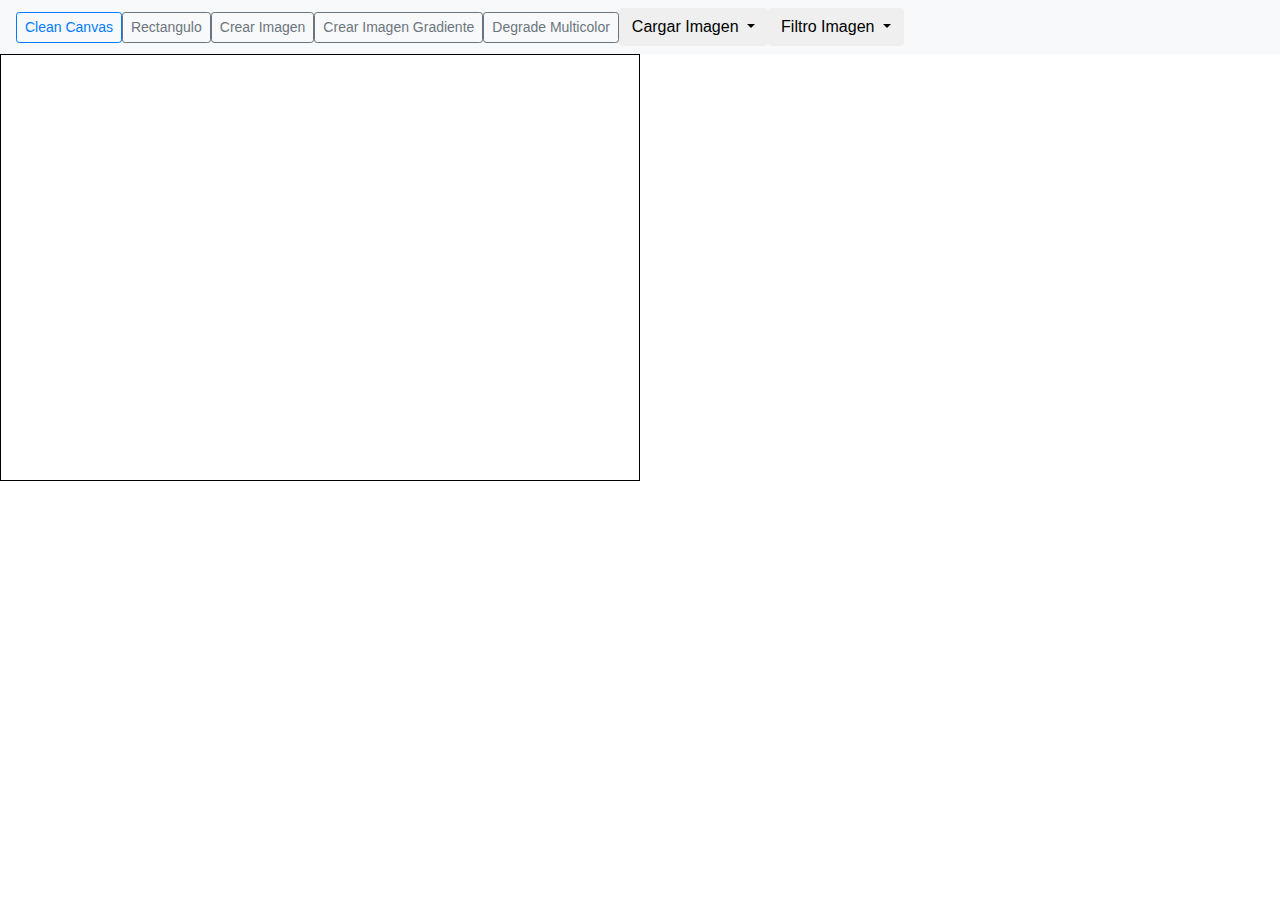
<file: Entrega1/Index.html>
﻿<!DOCTYPE html PUBLIC "-//W3C//DTD XHTML 1.0 Transitional//EN" "http://www.w3.org/TR/xhtml1/DTD/xhtml1-transitional.dtd">
<html xmlns="http://www.w3.org/1999/xhtml">
<head>
    <meta http-equiv="Content-Type" content="text/html; charset=utf-8" />
    <title>Practico 1 - Primera Entrega</title>
    <link rel="stylesheet" href="https://maxcdn.bootstrapcdn.com/bootstrap/4.0.0/css/bootstrap.min.css" integrity="sha384-Gn5384xqQ1aoWXA+058RXPxPg6fy4IWvTNh0E263XmFcJlSAwiGgFAW/dAiS6JXm" crossorigin="anonymous" />
    <link rel="stylesheet" type="text/css" href="Style.css" />
</head>
<body>
    <nav class="navbar navbar-light bg-light">
        <form class="form-inline">
            <button class="btn btn-sm btn-outline-primary" type="button" id="cleanCanvas">Clean Canvas</button>
            <button class="btn btn-sm btn-outline-secondary" type="button" id="rectangulo">Rectangulo</button>
            <button class="btn btn-sm btn-outline-secondary" type="button" id="crearImagen">Crear Imagen</button>
            <button class="btn btn-sm btn-outline-secondary" type="button" id="crearImagenGradiente">Crear Imagen Gradiente</button>
            <button class="btn btn-sm btn-outline-secondary" type="button" id="degradeMulticolor">Degrade Multicolor</button>
            <div class="dropdown">
                <button class="btn dropdown-toggle" type="button" id="dropdownMenu2" data-toggle="dropdown" aria-haspopup="true" aria-expanded="false">
                    Cargar Imagen
                </button>
                <div class="dropdown-menu" aria-labelledby="dropdownMenu2">
                    <button class="dropdown-item" id="cargarImagen1" type="button">Normal</button>
                    <button class="dropdown-item" id="cargarImagen2" type="button">4k</button>
                    <button class="dropdown-item" id="cargarImagen3" type="button">128x128 px</button>
                </div>
            </div>
            <div class="dropdown">
                <button class="btn dropdown-toggle" type="button" id="dropdownMenu2" data-toggle="dropdown" aria-haspopup="true" aria-expanded="false">
                    Filtro Imagen
                </button>
                <div class="dropdown-menu" aria-labelledby="dropdownMenu2">
                    <button class="dropdown-item" id="filtroImagen1" type="button">Normal</button>
                    <button class="dropdown-item" id="filtroImagen2" type="button">4k</button>
                    <button class="dropdown-item" id="filtroImagen3" type="button">128x128 px</button>
                </div>
            </div>
        </form>
    </nav>

    <canvas id="canvas" height="600" width="900" style="border:#000 solid 1px;" />
</body>
<script src="Practico1.js"></script>
<script src="https://code.jquery.com/jquery-3.2.1.slim.min.js" integrity="sha384-KJ3o2DKtIkvYIK3UENzmM7KCkRr/rE9/Qpg6aAZGJwFDMVNA/GpGFF93hXpG5KkN" crossorigin="anonymous"></script>
<script src="https://cdnjs.cloudflare.com/ajax/libs/popper.js/1.12.9/umd/popper.min.js" integrity="sha384-ApNbgh9B+Y1QKtv3Rn7W3mgPxhU9K/ScQsAP7hUibX39j7fakFPskvXusvfa0b4Q" crossorigin="anonymous"></script>
<script src="https://maxcdn.bootstrapcdn.com/bootstrap/4.0.0/js/bootstrap.min.js" integrity="sha384-JZR6Spejh4U02d8jOt6vLEHfe/JQGiRRSQQxSfFWpi1MquVdAyjUar5+76PVCmYl" crossorigin="anonymous"></script>
</html>
</file>
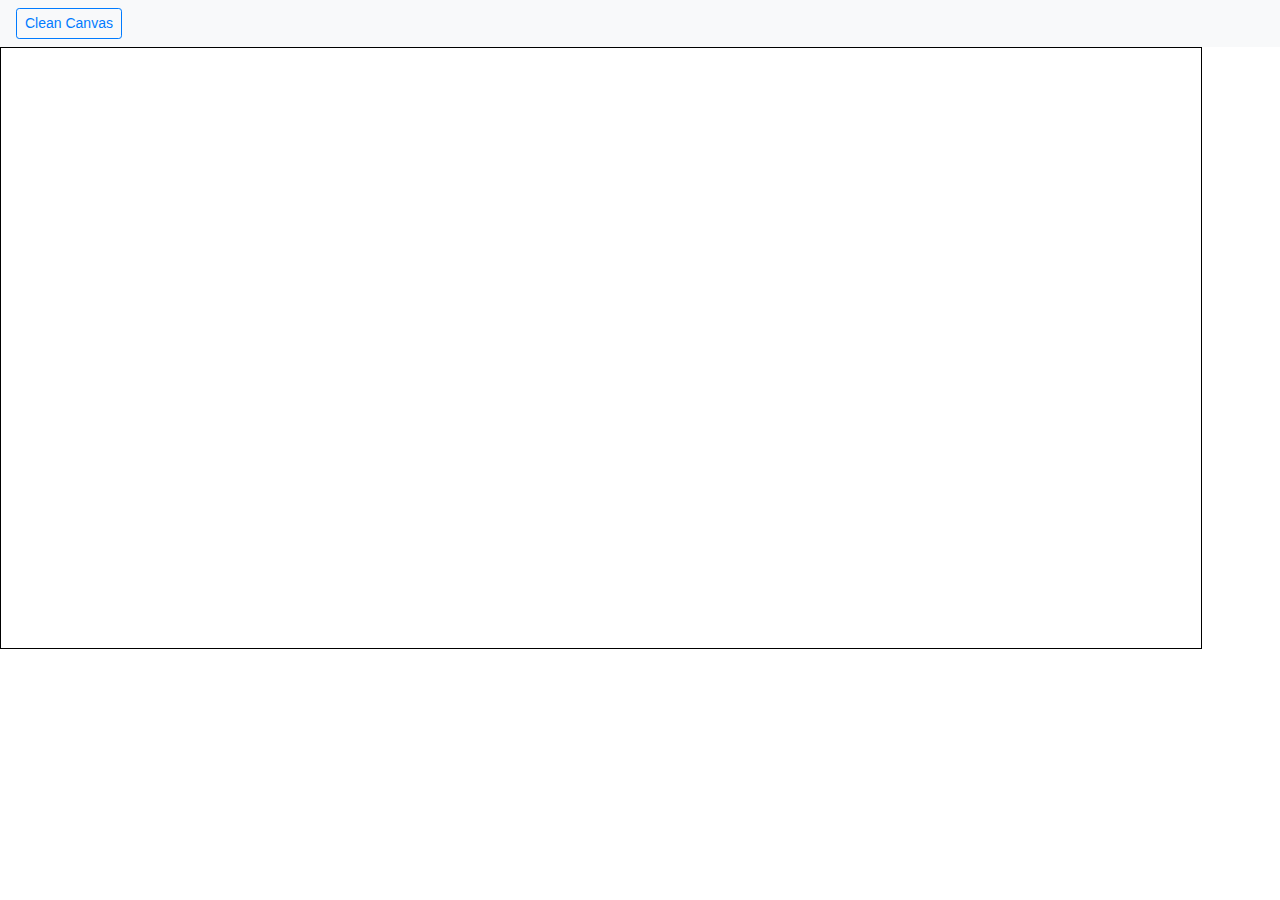
<file: TP2/index.html>
﻿<!DOCTYPE html>

<html lang="en" xmlns="http://www.w3.org/1999/xhtml">
<head>
    <meta charset="utf-8" />
    <title>Practico 2 - Segunda Entrega</title>
    <link rel="stylesheet" href="https://maxcdn.bootstrapcdn.com/bootstrap/4.0.0/css/bootstrap.min.css" integrity="sha384-Gn5384xqQ1aoWXA+058RXPxPg6fy4IWvTNh0E263XmFcJlSAwiGgFAW/dAiS6JXm" crossorigin="anonymous" />

</head>
<body>
    <nav class="navbar navbar-light bg-light">
        <form class="form-inline">
            <button class="btn btn-sm btn-outline-primary" type="button" id="cleanCanvas">Clean Canvas</button>
        </form>
    </nav>
    <canvas id="canvas" height="600" width="1200" style="border:#000 solid 1px;" />
</body>
<script src="practico2.js" type="module"></script>
<script src="https://code.jquery.com/jquery-3.2.1.slim.min.js" integrity="sha384-KJ3o2DKtIkvYIK3UENzmM7KCkRr/rE9/Qpg6aAZGJwFDMVNA/GpGFF93hXpG5KkN" crossorigin="anonymous"></script>
<script src="https://cdnjs.cloudflare.com/ajax/libs/popper.js/1.12.9/umd/popper.min.js" integrity="sha384-ApNbgh9B+Y1QKtv3Rn7W3mgPxhU9K/ScQsAP7hUibX39j7fakFPskvXusvfa0b4Q" crossorigin="anonymous"></script>
<script src="https://maxcdn.bootstrapcdn.com/bootstrap/4.0.0/js/bootstrap.min.js" integrity="sha384-JZR6Spejh4U02d8jOt6vLEHfe/JQGiRRSQQxSfFWpi1MquVdAyjUar5+76PVCmYl" crossorigin="anonymous"></script>
</html>
</file>
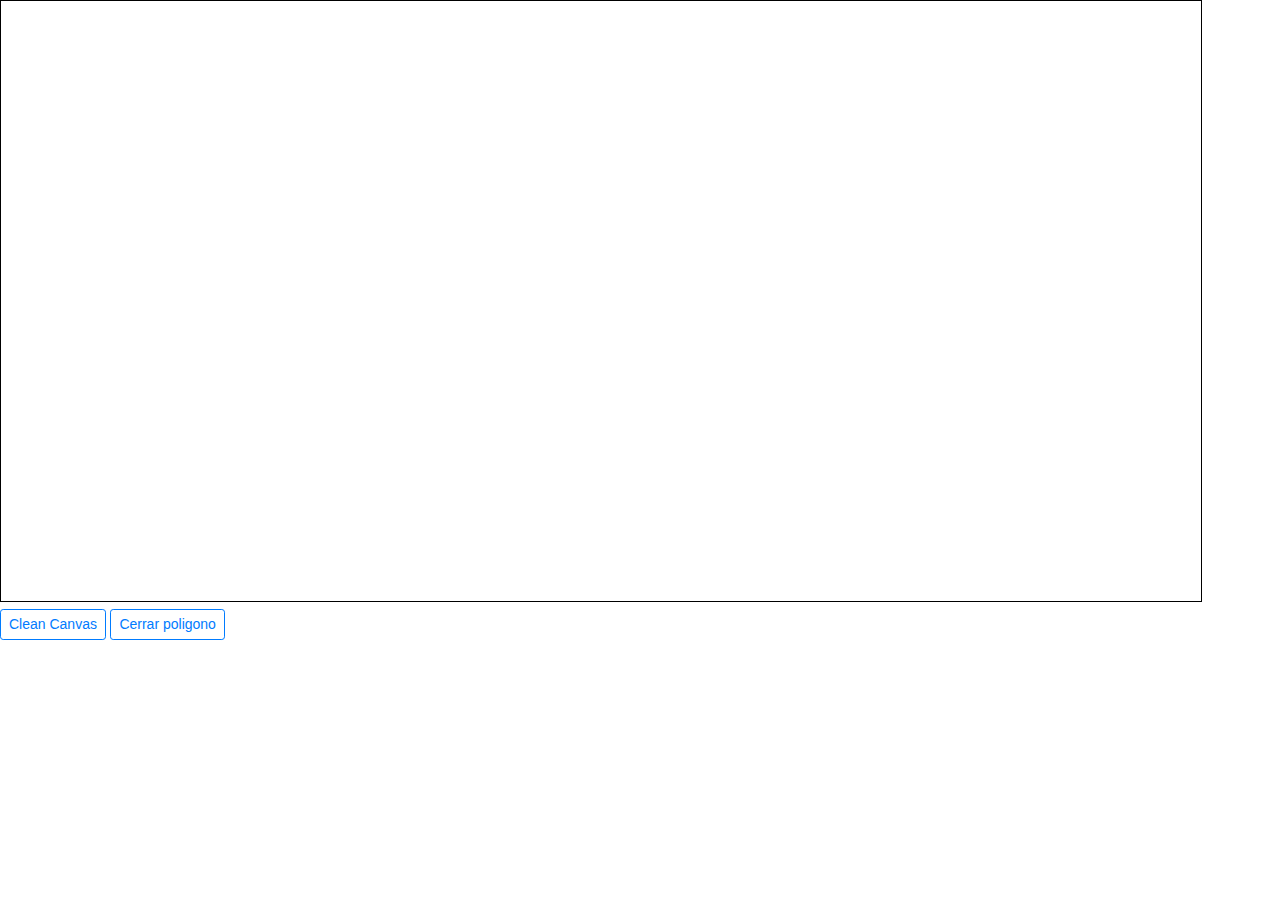
<file: TP2/EntregaFinal/index.html>
﻿<!DOCTYPE html>

<html lang="en" xmlns="http://www.w3.org/1999/xhtml">
<head>
    <meta charset="utf-8" />
    <title>Practico 2 - Segunda Entrega</title>
    <link rel="stylesheet" href="https://maxcdn.bootstrapcdn.com/bootstrap/4.0.0/css/bootstrap.min.css" integrity="sha384-Gn5384xqQ1aoWXA+058RXPxPg6fy4IWvTNh0E263XmFcJlSAwiGgFAW/dAiS6JXm" crossorigin="anonymous" />

</head>
<body>
    <div>
        <canvas id="canvas" height="600" width="1200" style="border:1px solid #000;" />
    </div>
    <div>
        <button class="btn btn-sm btn-outline-primary" type="button" id="cleanCanvas">Clean Canvas</button>
        <button class="btn btn-sm btn-outline-primary" type="button" id="cerrarPoligono">Cerrar poligono</button>
    </div>
</body>

<scripts>
    <script src="main.js" type="module"></script>
    <script src="https://code.jquery.com/jquery-3.2.1.slim.min.js" integrity="sha384-KJ3o2DKtIkvYIK3UENzmM7KCkRr/rE9/Qpg6aAZGJwFDMVNA/GpGFF93hXpG5KkN" crossorigin="anonymous"></script>
    <script src="https://cdnjs.cloudflare.com/ajax/libs/popper.js/1.12.9/umd/popper.min.js" integrity="sha384-ApNbgh9B+Y1QKtv3Rn7W3mgPxhU9K/ScQsAP7hUibX39j7fakFPskvXusvfa0b4Q" crossorigin="anonymous"></script>
    <script src="https://maxcdn.bootstrapcdn.com/bootstrap/4.0.0/js/bootstrap.min.js" integrity="sha384-JZR6Spejh4U02d8jOt6vLEHfe/JQGiRRSQQxSfFWpi1MquVdAyjUar5+76PVCmYl" crossorigin="anonymous"></script>
</scripts>
</html>
</file>
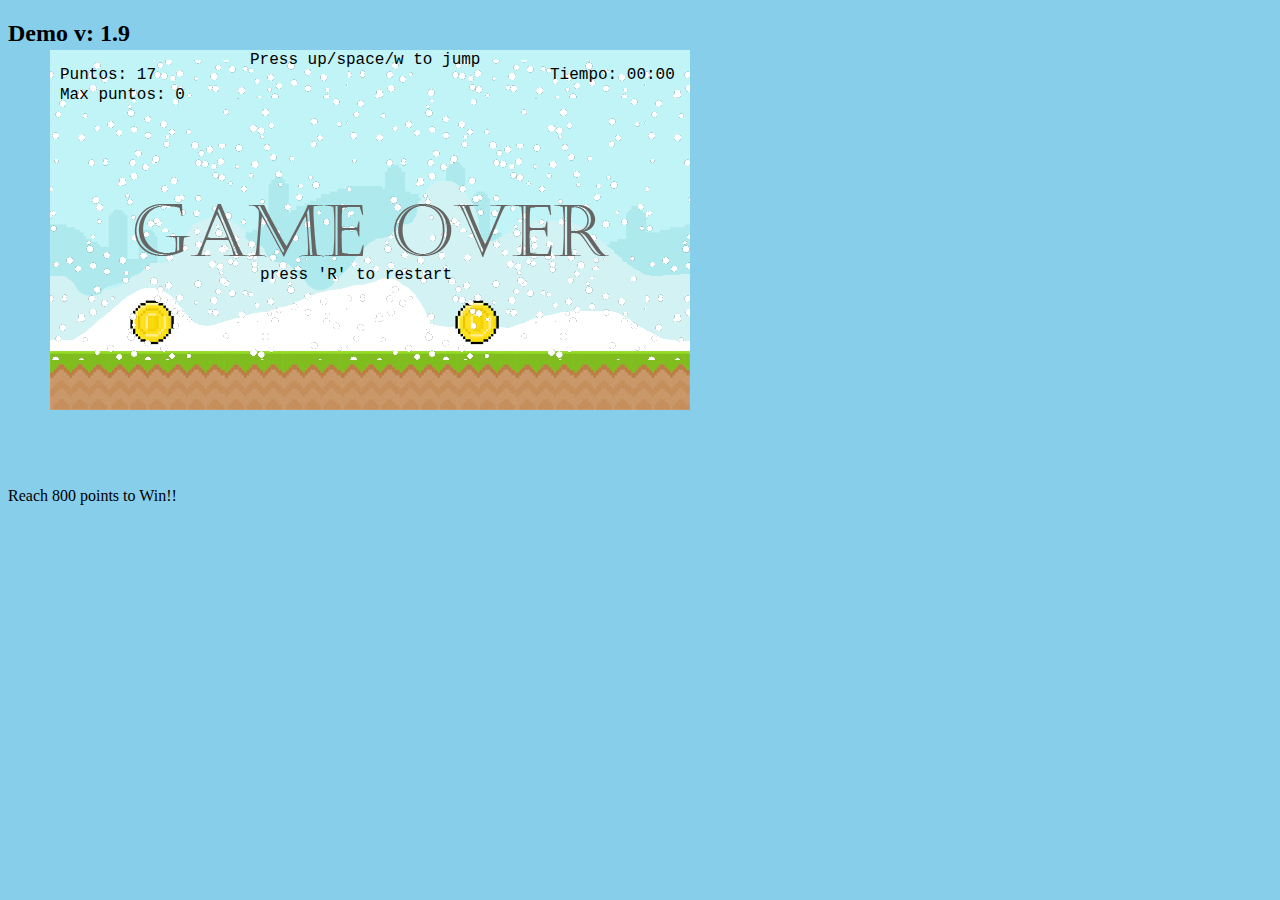
<file: TP3/EntregaFinal/index.html>
<!DOCTYPE html>

<html lang="en" xmlns="http://www.w3.org/1999/xhtml">

<head>
    <meta charset="utf-8" />
    <title>404 Ninja Not Found</title>
    <link rel="stylesheet" type="text/css" href="style.css" />
</head>

<body>
    <div>
        <h2>Demo v: 1.9</h2>
        <div id="background3"></div>
        <div id="background2"></div>
        <div id="background1"></div>
        <div id="platform"></div>
        <div id="ninja"></div>
        <div id="coin"></div>
        <div id="coin2"></div>
        <div id="snow"></div>
        <div id="gameover">
            <p class="message">press 'R' to restart</p>
        </div>
        <div id="win">
            <h1>YOU WIN</h1>
            <p class="message">press 'R' to restart</p>
        </div>
        <canvas id="canvas"></canvas>
        <p class="instructions">Press up/space/w to jump</p>
        <p id="puntos"></p>
        <p id="puntosHigh"></p>
        <p id="tiempo"></p>
        <p>Reach 800 points to Win!!</p>
    </div>
</body>
<scripts>
    <script src="main.js" type="module"></script>
</scripts>

</html>
</file>
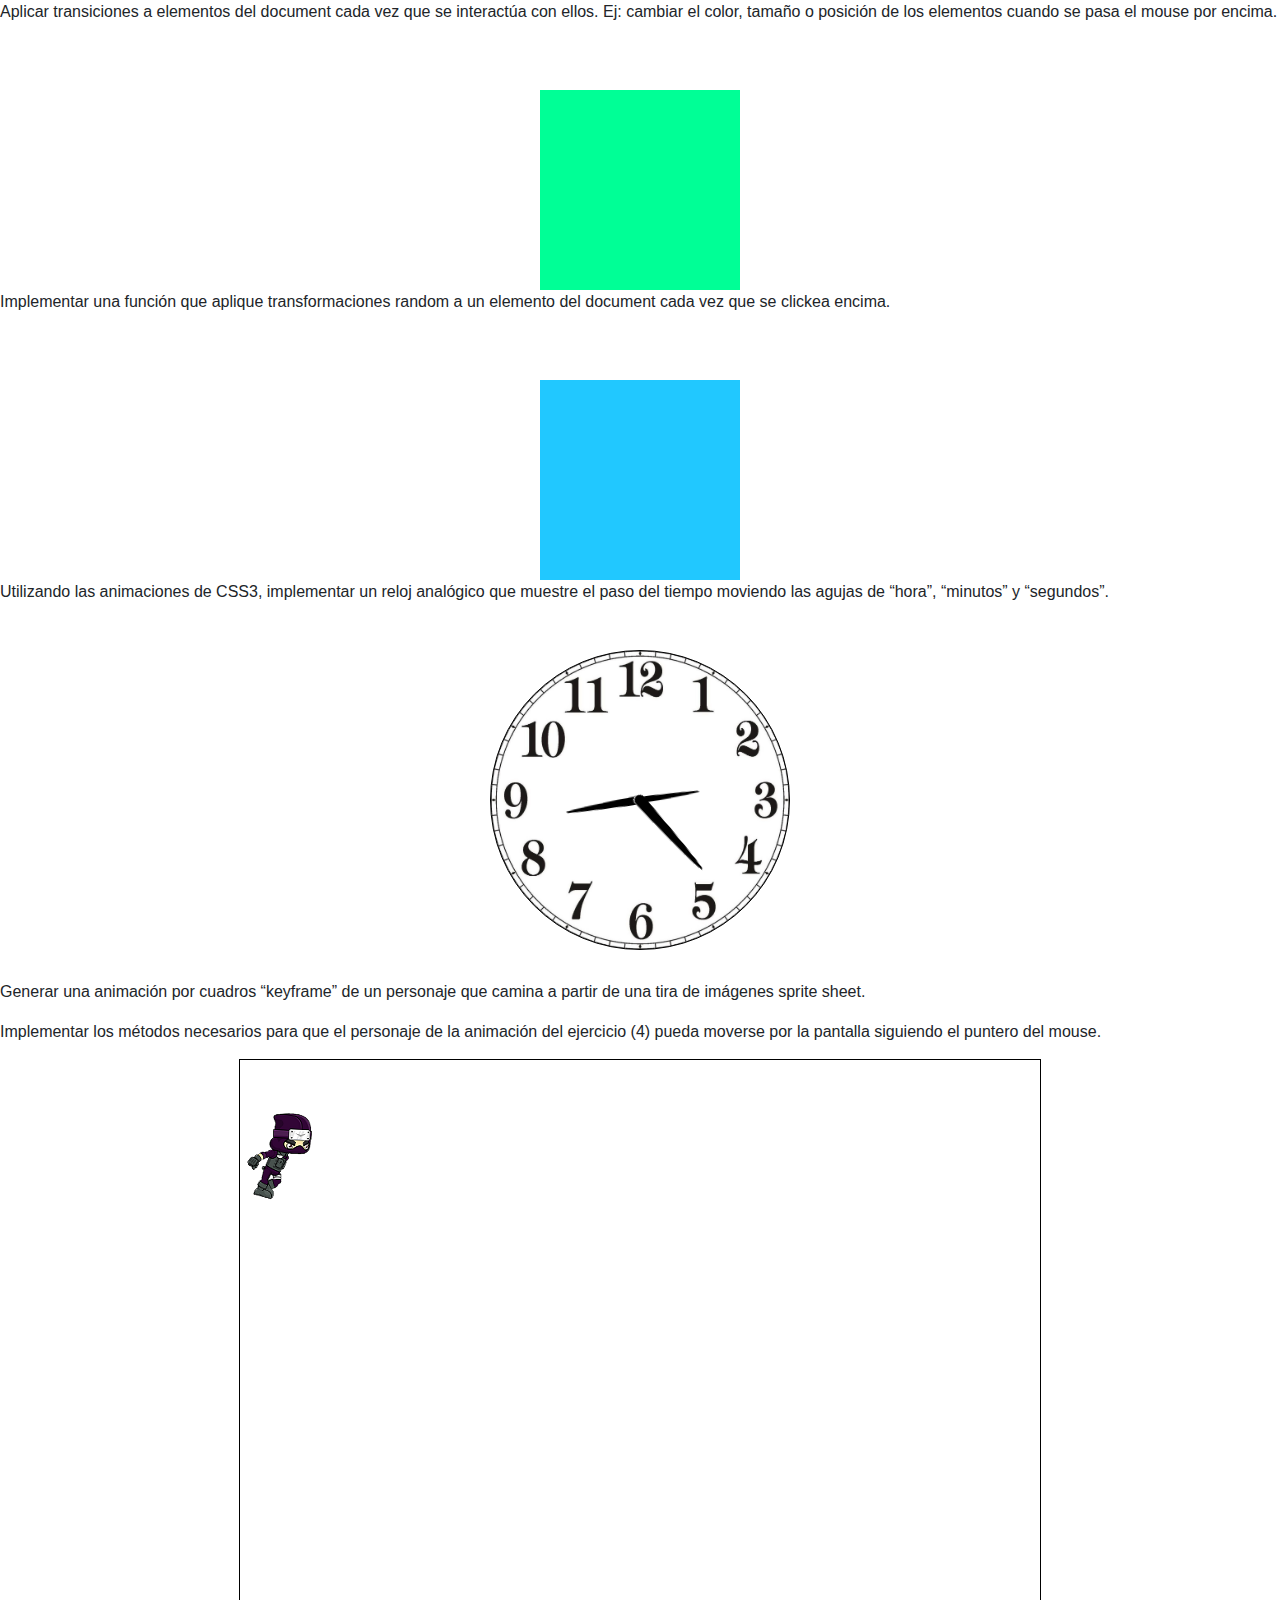
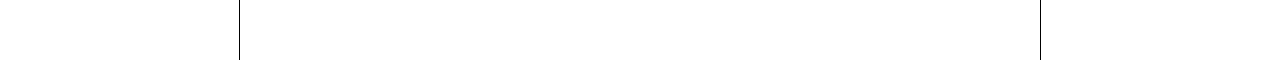
<file: TP3/Practico/index.html>
﻿<!DOCTYPE html>

<html lang="en" xmlns="http://www.w3.org/1999/xhtml">
<head>
    <meta charset="utf-8" />
    <title>TP3 parte 1</title>
    <link rel="stylesheet" href="https://maxcdn.bootstrapcdn.com/bootstrap/4.0.0/css/bootstrap.min.css" integrity="sha384-Gn5384xqQ1aoWXA+058RXPxPg6fy4IWvTNh0E263XmFcJlSAwiGgFAW/dAiS6JXm" crossorigin="anonymous" />
    <link rel="stylesheet" type="text/css" href="style.css" />
</head>
<body>
    <p>Aplicar transiciones a elementos del document cada vez que se interactúa con ellos. Ej: cambiar el color, tamaño o posición de los elementos cuando se pasa el mouse por encima.</p>
    <div class="container">
        <canvas  class="ejercicio1" height="300" width="300">     
    </div>
    <p>Implementar una función que aplique transformaciones random a un elemento del document cada vez que se clickea encima.</p>
    <div class="container">
        <canvas id="ejercicio2" class="ejercicio2" height="300" width="300">     
    </div>
    <p>Utilizando las animaciones de CSS3, implementar un reloj analógico que muestre el paso del tiempo moviendo las agujas de “hora”, “minutos” y “segundos”.</p>
    <div class="container">
        <img id="hora_aguja" class="agujas" src="images/hora_aguja.png">
        <img id="min_aguja" class="agujas" src="images/min_aguja.png">
        <img id="seg_aguja" class="agujas" src="images/seg_aguja.png">
        <canvas id="reloj" class="reloj" height="300" width="300" style="border:1px solid #000;">       
    </div>
    <p>Generar una animación por cuadros “keyframe” de un personaje que camina a partir de una tira de imágenes sprite sheet.</p>
    <p>Implementar los métodos necesarios para que el personaje de la animación del ejercicio (4) pueda moverse por la pantalla siguiendo el puntero del mouse.</p>
    <div class="container" id="map">           
        <div id="ninja"></div>
    </div>
</body>
<scripts>
    <script src="https://code.jquery.com/jquery-3.2.1.slim.min.js" integrity="sha384-KJ3o2DKtIkvYIK3UENzmM7KCkRr/rE9/Qpg6aAZGJwFDMVNA/GpGFF93hXpG5KkN" crossorigin="anonymous"></script>
    <script src="https://cdnjs.cloudflare.com/ajax/libs/popper.js/1.12.9/umd/popper.min.js" integrity="sha384-ApNbgh9B+Y1QKtv3Rn7W3mgPxhU9K/ScQsAP7hUibX39j7fakFPskvXusvfa0b4Q" crossorigin="anonymous"></script>
    <script src="https://maxcdn.bootstrapcdn.com/bootstrap/4.0.0/js/bootstrap.min.js" integrity="sha384-JZR6Spejh4U02d8jOt6vLEHfe/JQGiRRSQQxSfFWpi1MquVdAyjUar5+76PVCmYl" crossorigin="anonymous"></script>
    <script src="main.js" type="module"></script>
</scripts>
</html>
</file>
<file: Entrega1/Style.css>
#canvas {
    width: 50%;
    height: 50%;
}
</file>
<file: TP3/EntregaFinal/style.css>
body {
    background-color: rgb(135, 206, 235);
}

#ninja {
    position: absolute;
    left: 0px;
    top: 0px;
    height: 92px;
    width: 73.1px;
    background: url('./images/run_ninja.png') left center;
    margin: 50px auto 0;
    animation: run 0.7s steps(10) infinite;
}

#coin,
#coin2 {
    position: absolute;
    top: 240px;
    left: 0px;
    height: 64px;
    width: 51.166px;
    background: url('./images/coin.png') left center;
    margin: 50px auto 0;
    animation: coin 0.7s steps(6) infinite;
}

#background1,
#background2,
#background3,
#platform {
    position: absolute;
    top: 0px;
    left: 50px;
    height: 360px;
    width: 640px;
    margin: 50px auto 0;
}

#background1 {
    background: url('./images/BG_Background-1.png') left center;
    animation: animbackground 10s linear infinite;
}

#background2 {
    background: url('./images/BG_Background-2.png') left center;
    animation: animbackground 25s linear infinite;
}

#background3 {
    background: url('./images/BG_Background-3.png') left center;
    animation: animbackground 70s linear infinite;
}

#platform {
    background: url('./images/BG_Platform.png') left center;
    animation: animbackplatform 1.5s linear infinite;
}

#snow {
    position: absolute;
    left: 50px;
    top: 10px;
    height: 300px;
    width: 640px;
    background: url('./images/snow.png') left center;
    margin: 50px auto 0;
    animation: animsnow 0.5s linear infinite;
}

#gameover {
    position: absolute;
    left: 50px;
    top: 0px;
    height: 360px;
    width: 640px;
    background: url('./images/GameOver.png') left center;
    margin: 50px auto 0;
}

#puntos {
    position: absolute;
    left: 60px;
    top: 50px;
    font-family: 'Courier New', Courier, monospace;
}

#puntosHigh {
    position: absolute;
    left: 60px;
    top: 70px;
    font-family: 'Courier New', Courier, monospace;
}

#tiempo {
    position: absolute;
    left: 550px;
    top: 50px;
    font-family: 'Courier New', Courier, monospace;
}

#win h1 {
    position: absolute;
    left: 170px;
    top: 100px;
    font-family: 'Courier New', Courier, monospace;
    font-size: 90px;
    color: green;
}

#win p {
    position: absolute;
    left: 260px;
    top: 230px;
    font-family: 'Courier New', Courier, monospace;
}

.message {
    position: absolute;
    left: 210px;
    top: 200px;
    font-family: 'Courier New', Courier, monospace;
}

.instructions {
    position: absolute;
    left: 250px;
    top: 35px;
    font-family: 'Courier New', Courier, monospace;
}

@keyframes animbackground {
    from {
        background-position: 0;
    }

    to {
        background-position: -640px;
    }
}

@keyframes animbackplatform {
    from {
        background-position: 0;
    }

    to {
        background-position: -640px;
    }
}

@keyframes animsnow {
    from {
        background-position: 0;
    }

    to {
        background-position: -298px;
    }
}

@keyframes coin {
    from {
        background-position: 0;
    }

    to {
        background-position: -307px;
    }
}

@keyframes run {
    from {
        background-position: 0;
    }

    to {
        background-position: -731px;
    }
}

@keyframes jump {
    from {
        background-position: 0;
    }

    to {
        background-position: -752px;
    }
}

@keyframes death {
    from {
        background-position: 0;
    }

    to {
        background-position: -1152px;
    }
}
</file>
<file: TP3/Practico/style.css>
.container{
    display: flex;
    align-items: center;
    justify-content: center;
    height: 100%;
}

/*Ejercicio 1*/
.ejercicio1{
    width: 200px;
    height: 200px;
    background-color: rgb(0,255,150);
    transition: width 6s, height 6s, margin 6s;
    margin: 50px auto 0;
}
.ejercicio1:hover {
    background-color: rgb(255,0,150);
    width: 90%;
    height: 200px;
    margin: 10px 0 auto;
  }
/*Fin ejercicio 1*/

/*Ejercicio 2*/
.ejercicio2{
    width: 200px;
    height: 200px;
    background: rgb(33, 200, 255);
    transition: width 6s, height 6s, margin 6s;
    margin: 50px auto 0;

  }
/*Fin ejercicio 2*/

/*Ejercicio 3*/
.reloj{
   border-radius: 50%;
    background: url("./images/reloj.jpg") no-repeat center;
    background-size: 100%;
    height: 300px;
    width: 300px;
    position: relative;
    margin: 30px;
}

.agujas{
position: absolute;
z-index: 10;
}
/*Fin ejercicio 3*/

/*Ejercicio 4*/
#ninja{
    height: 92px;
    width: 73.1px;
    background: url('./images/run_ninja.png') left center;
    margin: 50px auto 0;
    animation: play 0.7s steps(10) infinite;
}

@keyframes play { 
    from {background-position: 0;}
    to { background-position: -731px;}
}
/*Fin ejercicio 4*/

/*Ejercicio 5*/
#map{
    height: 600px;
    width: 800px;
    outline: 1px solid black;
    position: relative;
    cursor: none;
}

#ninja{
    position: absolute;
    left: 0;
    top: 0;
}
/*Fin ejercicio 5*/
</file>
